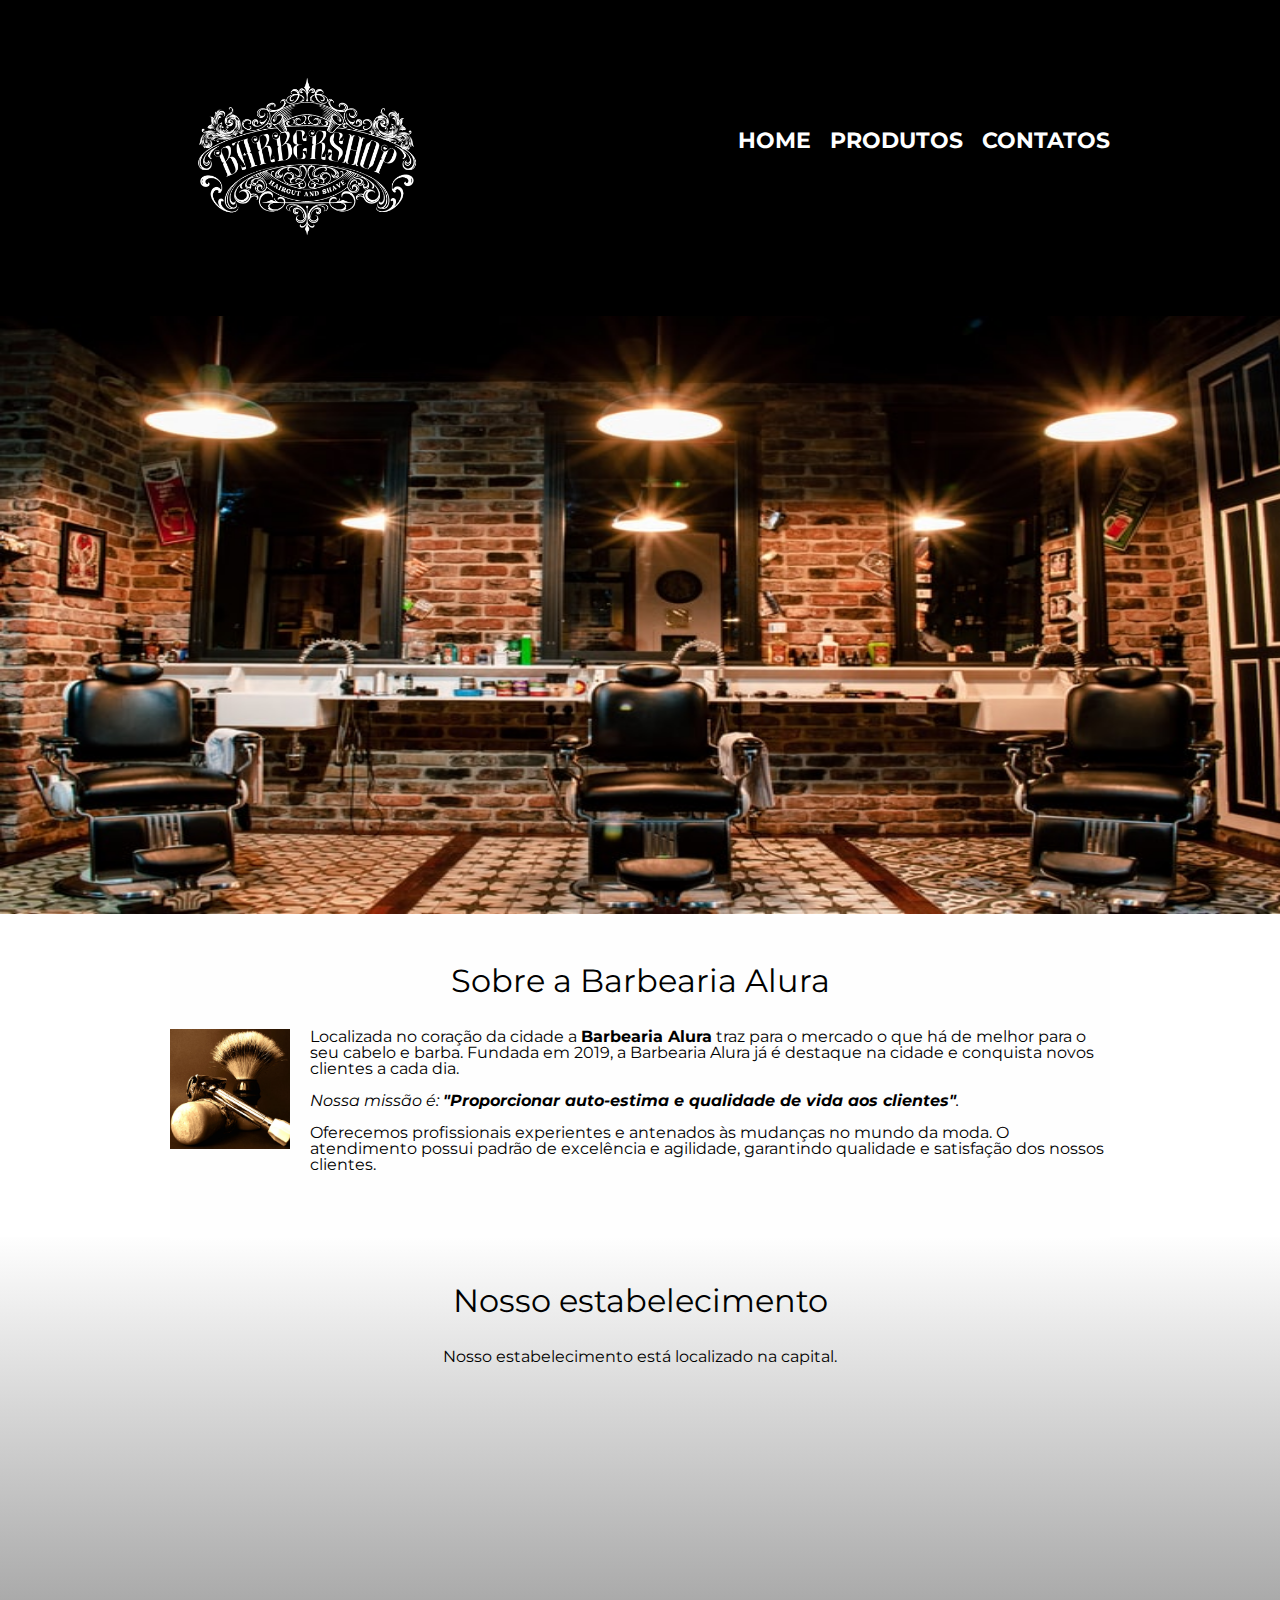
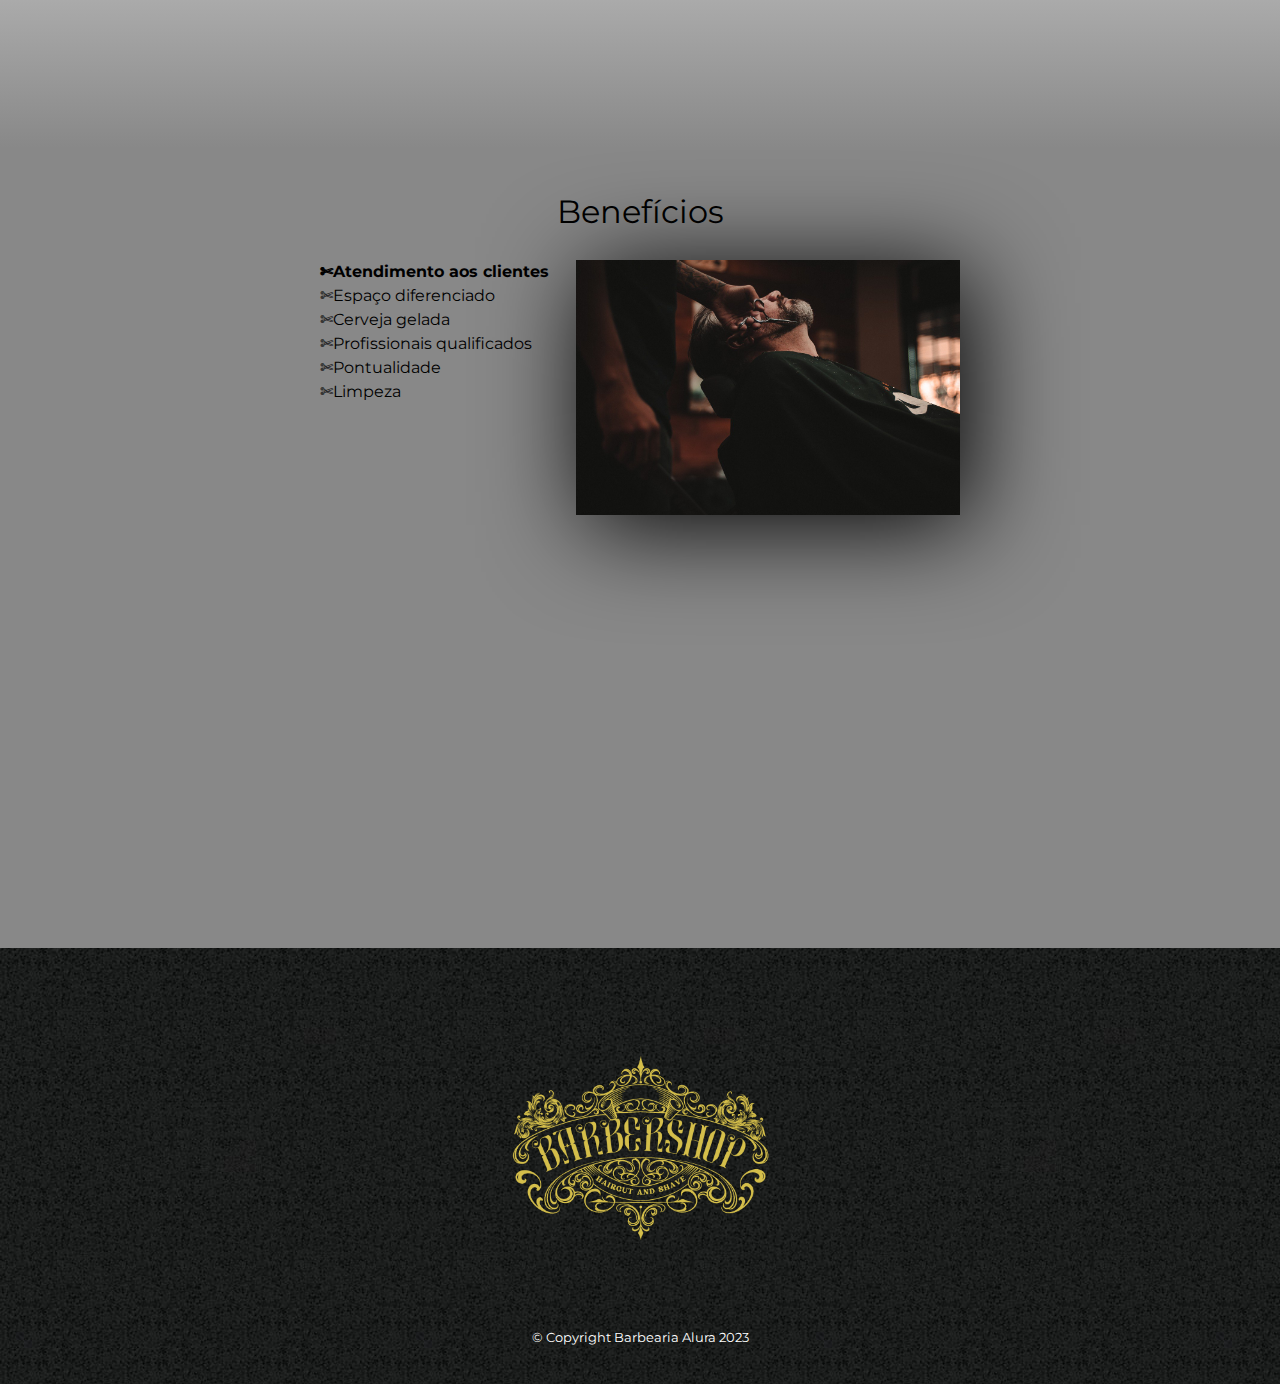
<file: index.html>
<!DOCTYPE html>
<html lang="pt-br">
<head>
  <meta charset="UTF-8">
  <meta http-equiv="X-UA-Compatible" content="IE=edge">
  <meta name="viewport" content="width=device-width, initial-scale=1.0">
  <title>Barbearia Alura</title>  
  <link rel="stylesheet" href="reset.css">
  <link rel="stylesheet" href="style.css">   
  <link rel="preconnect" href="https://fonts.googleapis.com">
<link rel="preconnect" href="https://fonts.gstatic.com" crossorigin>
<link rel="preconnect" href="https://fonts.googleapis.com">
<link rel="preconnect" href="https://fonts.gstatic.com" crossorigin>
<link href="https://fonts.googleapis.com/css2?family=Montserrat:wght@300&display=swap" rel="stylesheet">
  
  <!-- ref para arquivo css -->
</head>
<body> 
    <header> 
      <div class="caixa">
        <h1>
          <img class="logo-nav" src="imagens/logo-branca.png"
          onMouseover="this.src= 'imagens/logo-dourada.png' "
          onMouseout="this.src= 'imagens/logo-branca.png'  "
          name="imagem">
        </h1>
        <nav>
          <ul>
            <li><a href="index.html">Home</a></li>
            <li><a href="produtos.html">Produtos</a></li>
            <li><a href="contato.html">Contatos</a></li>
          </ul>
        </nav>
      </div>
    </header>  
    <!--<video controls loop>
      <source src="banner-gif.gif" type="video/mp4">
      Your browser does not support the video tag.
    </video>-->
    <img class="banner" src="./imagens/banner-home.jpeg">
    
    <main>
      <section class="principal">
        <h2 class="titulo-principal">Sobre a Barbearia Alura</h2> 
        <img src="imagens/utensilios.jpg" class="utensilios" alt="utensilios do barbeiro">
        <p class="descricao">Localizada no coração da cidade a <strong>Barbearia Alura</strong> traz para o mercado o que há de melhor para o seu cabelo e barba. 
          Fundada em 2019, a Barbearia Alura já é destaque na cidade e conquista novos clientes a cada dia.</p>
          
          <p id="missao"><em>Nossa missão é: <strong>"Proporcionar auto-estima e qualidade de vida aos clientes"</strong>.</em></p>
          
          <p>Oferecemos profissionais experientes e antenados às mudanças no mundo da moda. 
            O atendimento possui padrão de excelência e agilidade, garantindo qualidade e satisfação dos nossos clientes.</p> 
      </section> 

      <section class="mapa">
        <h3 class="titulo-principal">Nosso estabelecimento</h3> 
        <p>Nosso estabelecimento está localizado na capital.</p> 
        <div class="mapa-conteudo">
          <iframe src="https://www.google.com/maps/embed?pb=!1m18!1m12!1m3!1d3839.139612996543!2d-47.888056585016805!3d-15.796590727217604!2m3!1f0!2f0!3f0!3m2!1i1024!2i768!4f13.1!3m3!1m2!1s0x935a3aef5a27128f%3A0x55dfd31fd0773252!2sCaelum%20-%20Escola%20de%20Tecnologia!5e0!3m2!1spt-BR!2sbr!4v1674761923361!5m2!1spt-BR!2sbr" width="100%" height="300px" style="border:0;" allowfullscreen="" loading="lazy" referrerpolicy="no-referrer-when-downgrade" ></iframe>
        </div>
      </section>  

      <section class="beneficios">  
            <h3 class="titulo-principal">Benefícios</h3>  
            <div class="conteudo-beneficios">
              <ul class="lista-beneficios">
                <li class="itens">Atendimento aos clientes</li> 
                <li class="itens">Espaço diferenciado</li>
                <li class="itens">Cerveja gelada</li> 
                <li class="itens">Profissionais qualificados</li> 
                <li class="itens">Pontualidade</li> 
                <li class="itens">Limpeza</li>
              </ul><img class="imagem-beneficios" src="beneficios.jpg" alt="Imagem de homem fazendo a barba"> 
            </div> 
            <div class="video">
              <iframe width="100%" height="315" src="https://www.youtube.com/embed/SiGcMX5CVdk" title="YouTube video player" frameborder="0" allow="accelerometer; autoplay; clipboard-write; encrypted-media; gyroscope; picture-in-picture; web-share" allowfullscreen></iframe>
            </div>
      </section>
    </main> 
    <footer>
          <img src="imagens/logo-dourada.png">
          <p class="rodape">&copy; Copyright Barbearia Alura 2023</p>
    </footer>
</body> 

</html>
</file>
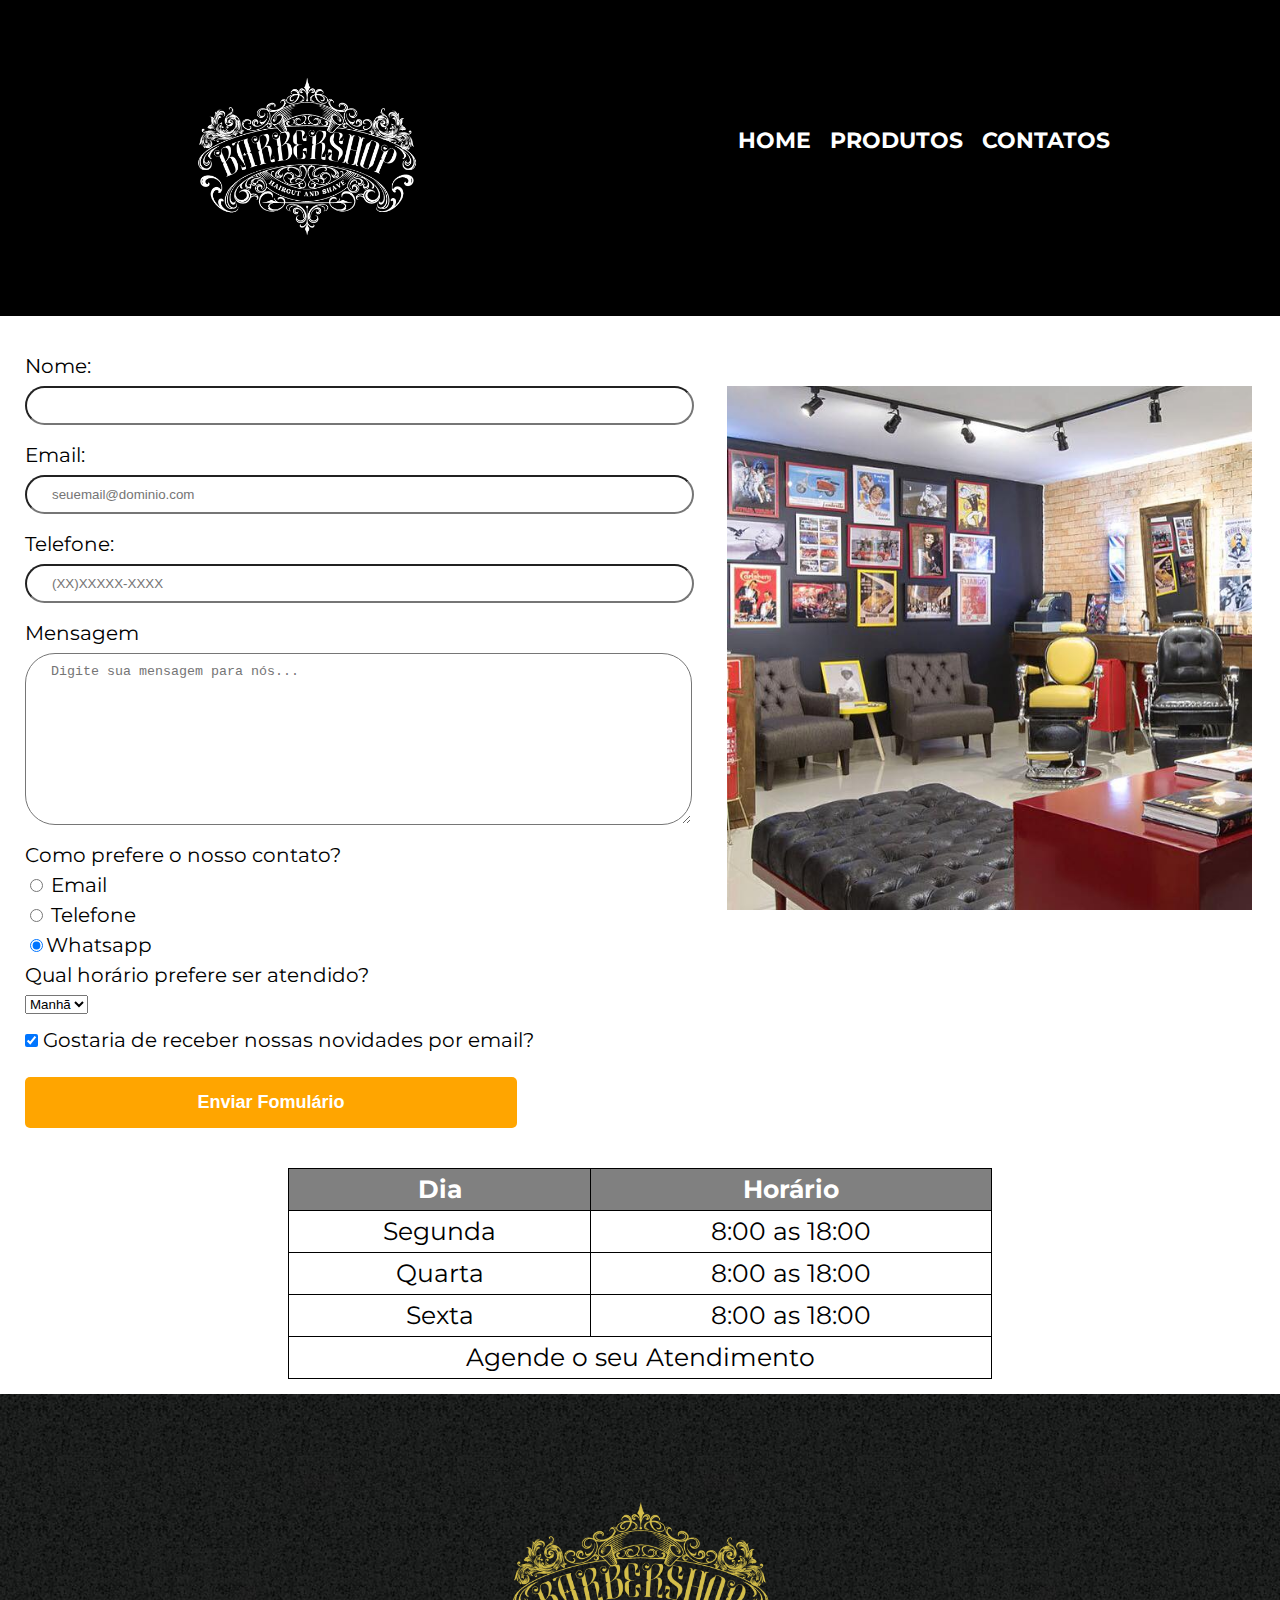
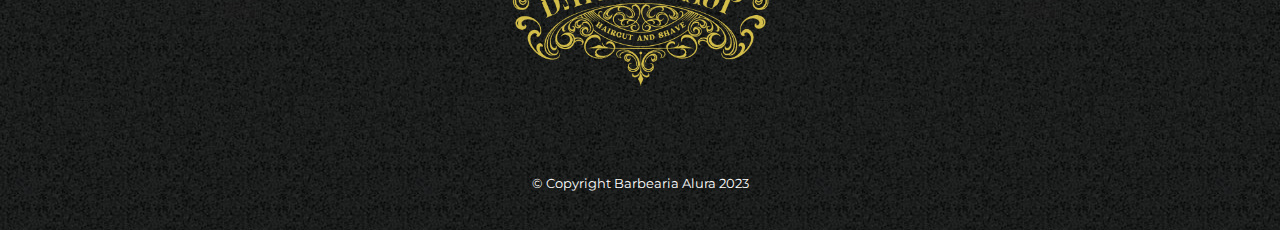
<file: contato.html>
<!DOCTYPE html>
<html lang="pt-br">
  <head>
    <meta charset="UTF-8">
    <meta http-equiv="X-UA-Compatible" content="IE=edge">
    <meta name="viewport" content="width=device-width, initial-scale=1.0">
    <title>Contato - Barbearia Alura</title> 
    <link rel="stylesheet" href="reset.css"> 
    <link rel="stylesheet" href="style.css"> 
    <link rel="preconnect" href="https://fonts.googleapis.com">
<link rel="preconnect" href="https://fonts.gstatic.com" crossorigin>
<link rel="preconnect" href="https://fonts.googleapis.com">
<link rel="preconnect" href="https://fonts.gstatic.com" crossorigin>
<link href="https://fonts.googleapis.com/css2?family=Montserrat:wght@300&display=swap" rel="stylesheet">

  </head>
  <body>
    <header>
      <div class="caixa">
        <h1>
          <img class="logo-nav" src="imagens/logo-branca.png"
          onMouseover="this.src= 'imagens/logo-dourada.png' "
          onMouseout="this.src= 'imagens/logo-branca.png'  "
          name="imagem">
        </h1>
        <nav>
          <ul>
            <li><a href="index.html">Home</a></li>
            <li><a href="produtos.html">Produtos</a></li>
            <li><a href="contato.html">Contatos</a></li>
          </ul>
        </nav>
      </div>
    </header>
    <main> 
      <img src="pricees.jpeg" alt="imagem dos preços" class="imagem-contatos">
      <form>
        <label for="nome">Nome:</label> 
        <input type="text" id="nome" class="input-padrao" required> 

        <label for="email">Email:</label> 
        <input type="email" id="email" class="input-padrao" required placeholder="seuemail@dominio.com"> 

        <label for="telefone">Telefone:</label> 
        <input type="tel" id="telefone" class="input-padrao" required placeholder="(XX)XXXXX-XXXX">
        
        <label for="mensagem">Mensagem</label> 
        <textarea cols="60" rows="10" id="mensagem" class="input-padrao" required placeholder="Digite sua mensagem para nós..."></textarea> 

        <fieldset>
          <legend>Como prefere o nosso contato?</legend>
          <!-- preciso colocar o name igual para eles serem do mesmo grupo. -->
          <label for="radio-email"><input type="radio" name="contato" value="email" id="radio-email"> Email</label> 

          <label for="radio-telefone"><input type="radio" name="contato" value="telefone" id="radio-telefone"> Telefone</label> 

          <label for="radio-wpp"><input type="radio" name="contato" value="whatsapp" id="radio-wpp" checked>Whatsapp</label>
        </fieldset>
        <fieldset>
          <legend>Qual horário prefere ser atendido?</legend> 
          <select> 
            <option>Manhã</option>
            <option>Tarde</option>
            <option>Noite</option>
          </select>
        </fieldset>
        <label><input type="checkbox" class="checkbox" checked> Gostaria de receber nossas novidades por email?</label>
        <input type="submit" value="Enviar Fomulário" class="enviar">

      </form> 
      <table> 
        <thead>
          <tr>
            <th>Dia</th>
            <th>Horário</th>
          </tr>
        </thead> 
        <tbody>
          <tr>
            <td>Segunda</td>
            <td>8:00 as 18:00</td>
          </tr> 
          <tr>
            <td>Quarta</td>
            <td>8:00 as 18:00</td>
          </tr> 
          <tr>
            <td>Sexta</td>
            <td>8:00 as 18:00</td>
          </tr> 
          <tr>
            <td colspan="5">Agende o seu Atendimento</td>
          </tr>
        </tbody>
      </table>
      
    </main>
    <footer>
        <img src="imagens/logo-dourada.png" alt="logo da barbearia alura">
        <p class="rodape">&copy; Copyright Barbearia Alura 2023</p>
    </footer>
  </body>
</html>
</file>
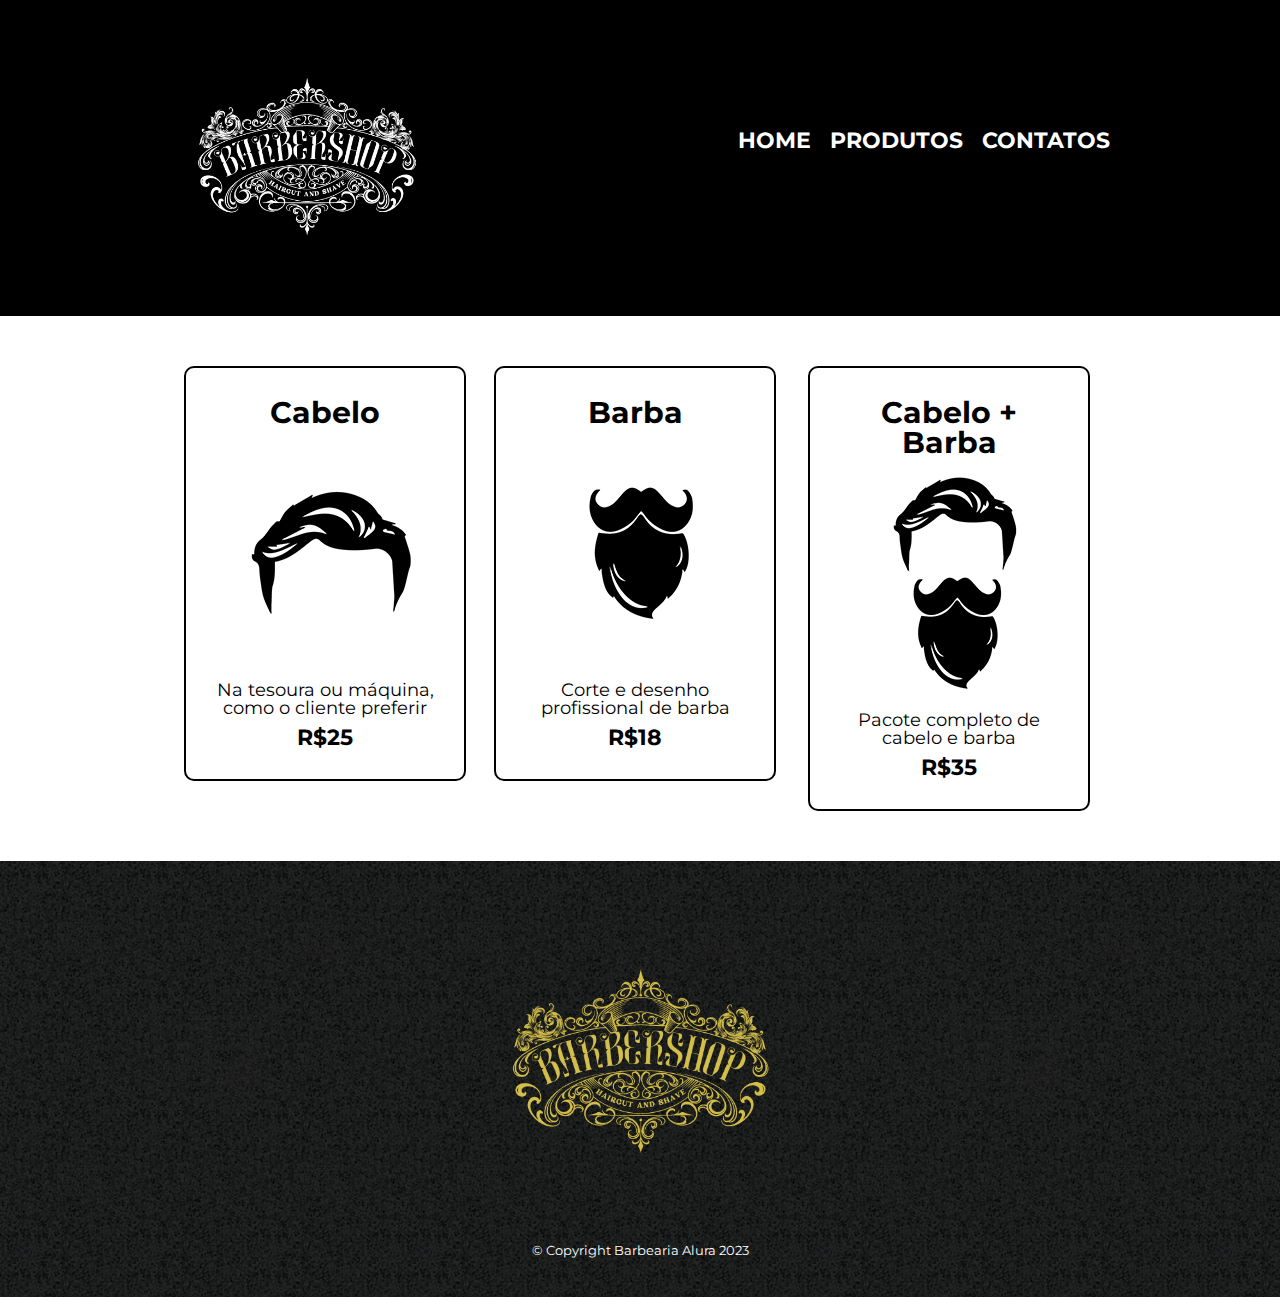
<file: produtos.html>
<!DOCTYPE html>
<html lang="en">
  <head>
    <meta charset="UTF-8">
    <meta http-equiv="X-UA-Compatible" content="IE=edge">
    <meta name="viewport" content="width=device-width, initial-scale=1.0">
    <title>Produtos - Barbearia Alura</title> 
    <link rel="stylesheet" href="reset.css">
    <link rel="stylesheet" href="style.css">  
    <link rel="preconnect" href="https://fonts.googleapis.com">
    <link rel="preconnect" href="https://fonts.gstatic.com" crossorigin>
    <link rel="preconnect" href="https://fonts.googleapis.com">
    <link rel="preconnect" href="https://fonts.gstatic.com" crossorigin>
    <link href="https://fonts.googleapis.com/css2?family=Montserrat:wght@300&display=swap" rel="stylesheet">

  </head>
  <body>
    <header> 
      <div class="caixa">
        <!--<h1><img class="logo-nav" src="imagens/logo-branca.png"></h1> --> 
        <h1>
          <img class="logo-nav" src="imagens/logo-branca.png"
          onMouseover="this.src= 'imagens/logo-dourada.png' "
          onMouseout="this.src= 'imagens/logo-branca.png'  "
          name="imagem">
        </h1>
        <nav>
          <ul>
            <li><a href="index.html">Home</a></li>
            <li><a href="produtos.html">Produtos</a></li>
            <li><a href="contato.html">Contatos</a></li>
          </ul>
        </nav>
      </div>
    </header> 
    <main>
      <ul class="produtos">
        <li> 
          <h2>Cabelo</h2> 
          <img src="imagens/cabelo.jpg"> 
          <p class="produto-descricao">Na tesoura ou máquina, como o cliente preferir</p>
          <p class="produto-preco">R$25</p>
        <li>
          <h2>Barba</h2> 
          <img src="imagens/barba.jpg"> 
          <p class="produto-descricao">Corte e desenho profissional de barba</p>
          <p class="produto-preco">R$18</p>
        </li>
        <li> 
          <h2>Cabelo + Barba</h2> 
          <img src="imagens/cabelo+barba.jpg"> 
          <p class="produto-descricao">Pacote completo de cabelo e barba</p>
          <p class="produto-preco">R$35</p>
        </li>
      </ul>
    </main> 
    <footer>
      <img src="imagens/logo-dourada.png">
      <p class="rodape">&copy; Copyright Barbearia Alura 2023</p>
    </footer>
  </body>
</html>
</file>
<file: style.css>
body {
  font-family: 'Montserrat', sans-serif;

}
header {
  background: black;
  padding: 20px 0;
  
}  
.logo-nav {
  width: 29%; 
} 

.caixa { 
  position: relative; 
  width: 940px;
  margin: 0 auto;
}
nav {
  position: absolute; 
  top: 110px;
  right: 0;
}
nav li {
  display: inline; /* colocando as palavras da lista lado a lado*/
  margin: 0 0 0 15px; /*topo, direita, baixo, >esquerda<* sentindo horário*/
} 

nav a {
  text-transform: uppercase; /*Colocando todas as letras em maiusculo*/
  color: white; 
  font-weight:bold; /*o peso da fonte está em negrito */
  font-size: 22px;
  text-decoration: none; /*Nenhuma decoração no texto*/
}  

.produtos {
  width: 940px; 
  margin: 0 auto;
  padding: 50px 0;  
}
.produtos li{
  display: inline-block; 
  text-align: center; 
  width: 30%;
  vertical-align: top; 
  /*background: #CCCCCC;*/ 
  margin: 0 1.5%; 
  padding: 30px 20px; 
  box-sizing: border-box; 
  border: 2px solid black;
  border-radius: 10px;  
  transition: all 0.5s;
  cursor: pointer;
} 
.produtos h2{ 
  font-size: 30px; 
  font-weight: bold;
} 

.produto-descricao {
  font-size: 18px;
}
.produto-preco {
  font-size: 22px;
  font-weight: bold; 
  margin-top: 10px;
}  
nav a:hover {
  color: yellow; 
  transition: 0.5s; 
  opacity: 100%; 
  
}
.produtos li:hover h2{
  color: yellow;
  font-size: 30px;
} 

.produtos li:hover { 
  border-color: yellow; 

  transition: 0.5s;

  opacity: 100%; 
  -webkit-transform: scale(1.0);
  transform: scale(1.1);
}
footer { 
  text-align: center; 
  background: url("imagens/bg.jpg"); 
  padding: 40px 0;
} 
footer img{
  width: 25%
}
.rodape {
  color:white; 
  font-size: 13px;
  margin: 20px 0 0;
} 



form {
  margin: 40px 25px;
} 

form label, form legend{ 
  display: block;
  font-size: 20px; 
  margin: 0 0 10px;
} 

.input-padrao {
  display: block;
  margin: 0 0 20px; 
  padding: 10px 25px; 
  width: 50%; 
  border-radius: 30px;
} 

.checkbox {
  margin: 20px 0;
} 

.enviar {
  width: 40%; 
  padding: 15px 0; 
  background: orange;
  color: white;
  font-weight: bold;
  font-size: 18px;
  border: none;
  border-radius: 5px;
  transition: 1s all; 
  opacity: 100%; 
  cursor: pointer;
} 

.enviar:hover {
  background: darkorange; 
  transform: scale(1.2);
} 

table { 
  margin: 15px auto; 
  font-size: 25px; 
  width: 55%; 
} 

thead {
  background: grey;
  color: white;
  font-weight: bold;
} 

td, th {
  border: 1px solid black;
  padding: 8px 15px;  
  text-align: center;
} 

.imagem-contatos {
  position:absolute; 
  right: -12px;
  margin: 20px 30px;
  padding: 10px;
  width: 41%; 

} 
/* Home principal*/
.banner {
  width:100%; 
  height: 598px;
} 
.principal {
  padding: 3em 0;  
  background: #FEFEFE; 
  width: 940px; 
  margin: 0 auto;
}
.titulo-principal {
  text-align: center;
  font-size: 2em; 
  margin: 0 0 1em; 
  clear: left; 
  /*text-shadow: 10px 10px 10px black;*/
}  

.principal p {
  margin: 0 0 1em; 
} 
.principal strong { 
  font-weight: bold;
} 
.principal em{
  font-style: italic;
}  

.utensilios {
  width: 120px; 
  float: left; 
  margin: 0 20px 20px 0;
} 
.beneficios {
  padding: 3em 0; 
  background: #888888;
} 

.imagem-beneficios {
  width: 60%;  
  box-shadow: 10px 10px 100px 0 black; /* X,Y,blur,intensidade,cor (para adicionar novas cores, é só usar uma VIRGULA*/
  opacity: 1;
  transition: 400ms;
} 
.imagem-beneficios:hover{
  opacity: 0.3; 
}
.conteudo-beneficios {
  width: 640px;
  margin: 0 auto;
} 

.lista-beneficios {
  width: 40%; 
  display: inline-block; 
  vertical-align: top;
} 
.itens{
  line-height: 1.5;
} 
.itens:before {
  content: "✄";
}
.itens:first-child {
    font-weight:bold;
}

.mapa {
  padding: 3em 0; 
  background:linear-gradient(#FEFEFE,#888888) ;
} 
.mapa-conteudo {
  width: 940px; 
  margin: 0 auto;
}
.mapa p {
  margin: 0 0 2em; 
  text-align: center;
} 

.video {
  width: 560px;
  margin: 2em auto;
} 
/*Adaptando para dispositivos móveis*/
@media screen and (max-width:480px) {
  .caixa,.principal, .conteudo-beneficios, .mapa-conteudo, .video {
    width: auto;
  }  
  .logo-nav {
    width: 51%;
  }
  .banner {
    height: 220px;
  } 
  .titulo-principal {
    font-size: 1.5em;
  }
  .principal {
    margin: 0 22px;
  }
  h1 {
    text-align: center;
  } 
  nav{
    position: static;
  }  
  nav li {
    margin: 0 0 0 21px;
  }
  .produtos li {
    display: block;
    margin: 0px 7.5% 50px 7.5%;
    padding: 25px 20px;
    } 
  .mapa-conteudo{
    margin: 0 20px;
  } 
  .video {
    margin: 24px 20px 0px 20px;
  } 
  .conteudo-beneficios{
    margin: 24px 20px;
  } 
  .imagem-contatos {
    display: none;
  } 
  .input-padrao {
    width: 84%;
  } 
  footer img {
    width: 60%;
    margin: -22px auto;
  } 
  .rodape {
    margin: 0;
  }
}
</file>
